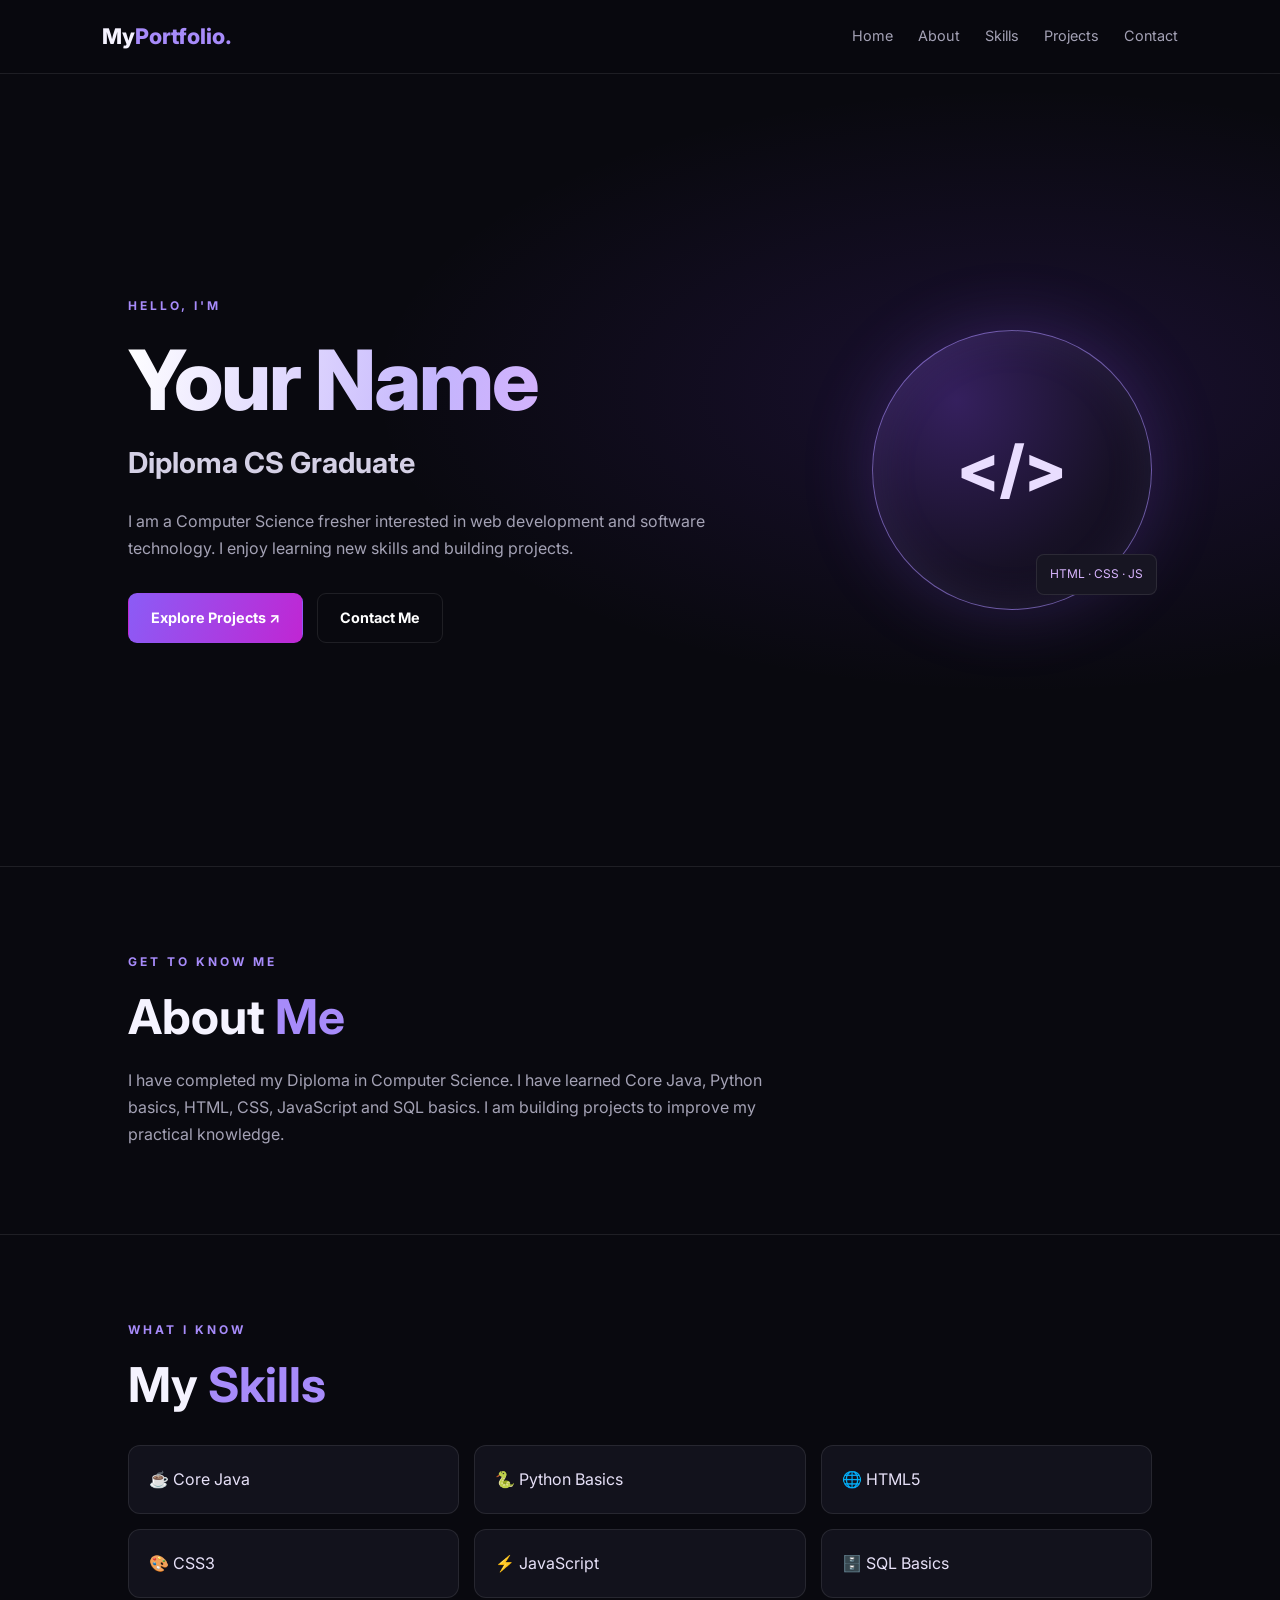
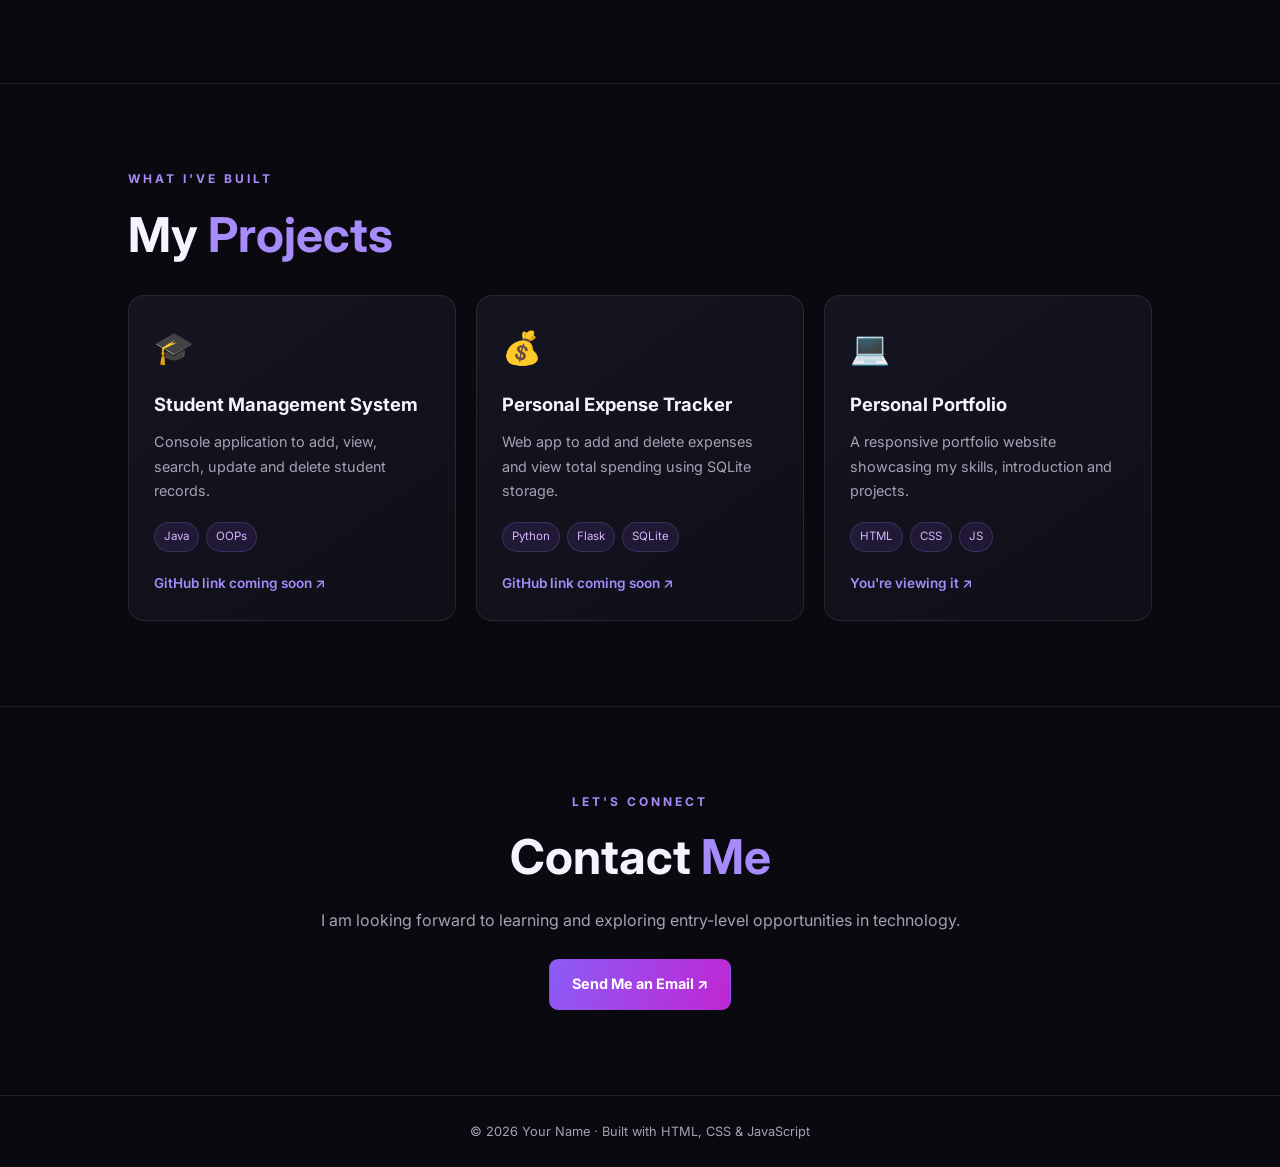
<file: index.html>
<!DOCTYPE html>
<html lang="en">
<head>
  <meta charset="UTF-8">
  <meta name="viewport" content="width=device-width, initial-scale=1.0">
  <title>My Portfolio</title>
  <link rel="stylesheet" href="style.css">
</head>
<body>
  <header class="navbar">
    <a href="#" class="logo">My<span>Portfolio.</span></a>
    <button id="menuBtn" aria-label="Toggle menu">☰</button>
    <nav id="navLinks">
      <a href="#home">Home</a>
      <a href="#about">About</a>
      <a href="#skills">Skills</a>
      <a href="#projects">Projects</a>
      <a href="#contact">Contact</a>
    </nav>
  </header>

  <main>
    <section id="home" class="hero">
      <div class="hero-text">
        <p class="eyebrow">HELLO, I'M</p>
        <h1>Your Name</h1>
        <h2>Diploma CS Graduate</h2>
        <p class="intro">
          I am a Computer Science fresher interested in
          web development and software technology.
          I enjoy learning new skills and building projects.
        </p>
        <div class="actions">
          <a href="#projects" class="btn">Explore Projects ↗</a>
          <a href="#contact" class="btn secondary">Contact Me</a>
        </div>
      </div>
      <div class="hero-art">
        <div class="orb"> &lt;/&gt; </div>
        <span class="floating">HTML · CSS · JS</span>
      </div>
    </section>

    <section id="about" class="section">
      <p class="eyebrow">GET TO KNOW ME</p>
      <h2>About <span>Me</span></h2>
      <p class="section-text">
        I have completed my Diploma in Computer Science.
        I have learned Core Java, Python basics, HTML, CSS,
        JavaScript and SQL basics. I am building projects
        to improve my practical knowledge.
      </p>
    </section>

    <section id="skills" class="section">
      <p class="eyebrow">WHAT I KNOW</p>
      <h2>My <span>Skills</span></h2>
      <div class="skills-grid">
        <div class="skill">☕ Core Java</div>
        <div class="skill">🐍 Python Basics</div>
        <div class="skill">🌐 HTML5</div>
        <div class="skill">🎨 CSS3</div>
        <div class="skill">⚡ JavaScript</div>
        <div class="skill">🗄️ SQL Basics</div>
      </div>
    </section>

    <section id="projects" class="section">
      <p class="eyebrow">WHAT I'VE BUILT</p>
      <h2>My <span>Projects</span></h2>
      <div class="projects-grid">
        <article class="project-card">
          <div class="project-icon">🎓</div>
          <h3>Student Management System</h3>
          <p>Console application to add, view, search,
             update and delete student records.</p>
          <div class="tags"><span>Java</span><span>OOPs</span></div>
          <a href="#" class="project-link">GitHub link coming soon ↗</a>
        </article>

        <article class="project-card">
          <div class="project-icon">💰</div>
          <h3>Personal Expense Tracker</h3>
          <p>Web app to add and delete expenses and
             view total spending using SQLite storage.</p>
          <div class="tags"><span>Python</span><span>Flask</span><span>SQLite</span></div>
          <a href="#" class="project-link">GitHub link coming soon ↗</a>
        </article>

        <article class="project-card">
          <div class="project-icon">💻</div>
          <h3>Personal Portfolio</h3>
          <p>A responsive portfolio website showcasing
             my skills, introduction and projects.</p>
          <div class="tags"><span>HTML</span><span>CSS</span><span>JS</span></div>
          <a href="#home" class="project-link">You're viewing it ↗</a>
        </article>
      </div>
    </section>

    <section id="contact" class="section contact">
      <p class="eyebrow">LET'S CONNECT</p>
      <h2>Contact <span>Me</span></h2>
      <p class="section-text">
        I am looking forward to learning and exploring
        entry-level opportunities in technology.
      </p>
      <a class="btn" href="mailto:yourmail@example.com">
        Send Me an Email ↗
      </a>
    </section>
  </main>

  <footer>
    <p>© <span id="year"></span> Your Name · Built with HTML, CSS & JavaScript</p>
  </footer>

  <script src="script.js"></script>
</body>
</html>
</file>
<file: style.css>
@import url('https://fonts.googleapis.com/css2?family=Inter:wght@400;500;600;700;800&display=swap');

:root {
  --bg: #09090f;
  --card: #12121c;
  --text: #f5f3ff;
  --muted: #a4a2b5;
  --purple: #a78bfa;
  --pink: #ec4899;
  --border: rgba(255,255,255,0.09);
}

* {
  margin: 0;
  padding: 0;
  box-sizing: border-box;
  scroll-behavior: smooth;
}

body {
  background: var(--bg);
  color: var(--text);
  font-family: 'Inter', Arial, sans-serif;
  line-height: 1.7;
  overflow-x: hidden;
}

a {
  color: inherit;
  text-decoration: none;
}

.navbar {
  position: sticky;
  top: 0;
  z-index: 100;
  display: flex;
  justify-content: space-between;
  align-items: center;
  padding: 18px 8%;
  background: rgba(9,9,15,0.88);
  backdrop-filter: blur(16px);
  border-bottom: 1px solid var(--border);
}

.logo {
  font-size: 1.35rem;
  font-weight: 800;
}

.logo span, h2 span {
  color: var(--purple);
}

#navLinks {
  display: flex;
  gap: 25px;
}

#navLinks a {
  color: var(--muted);
  font-size: 0.9rem;
  transition: color 0.3s;
}

#navLinks a:hover {
  color: var(--purple);
}

#menuBtn {
  display: none;
  color: white;
  background: transparent;
  border: 0;
  font-size: 1.7rem;
  cursor: pointer;
}

.hero {
  min-height: 88vh;
  display: flex;
  align-items: center;
  justify-content: space-between;
  gap: 50px;
  padding: 90px 10%;
  background:
    radial-gradient(ellipse at 80% 40%, rgba(124,58,237,0.15), transparent 45%);
}

.hero-text {
  max-width: 620px;
}

.eyebrow {
  color: var(--purple);
  letter-spacing: 3px;
  font-size: 0.75rem;
  font-weight: 700;
  margin-bottom: 15px;
}

.hero h1 {
  font-size: clamp(2.8rem, 7vw, 5.2rem);
  line-height: 1.15;
  letter-spacing: -2px;
  font-weight: 800;
  background: linear-gradient(100deg, #fff, #c4b5fd, #f0abfc);
  background-clip: text;
  -webkit-background-clip: text;
  color: transparent;
}

.hero h2 {
  color: #d4d0e5;
  font-size: clamp(1.2rem, 3vw, 1.8rem);
  margin-top: 12px;
}

.intro, .section-text {
  color: var(--muted);
  max-width: 650px;
  margin-top: 20px;
}

.actions {
  display: flex;
  flex-wrap: wrap;
  gap: 14px;
  margin-top: 30px;
}

.btn {
  display: inline-flex;
  justify-content: center;
  align-items: center;
  padding: 12px 22px;
  border-radius: 9px;
  background: linear-gradient(110deg, #8b5cf6, #c026d3);
  color: white;
  font-weight: 700;
  font-size: 0.9rem;
  border: 1px solid transparent;
  transition: transform 0.25s, box-shadow 0.25s;
}

.btn:hover {
  transform: translateY(-3px);
  box-shadow: 0 8px 30px rgba(139,92,246,0.28);
}

.btn.secondary {
  background: transparent;
  border-color: var(--border);
}

.hero-art {
  min-width: 220px;
  min-height: 250px;
  display: grid;
  place-items: center;
  position: relative;
}

.orb {
  width: clamp(180px, 25vw, 280px);
  aspect-ratio: 1;
  border-radius: 50%;
  display: grid;
  place-items: center;
  font-size: 4rem;
  font-weight: 800;
  color: #e9ddff;
  border: 1px solid rgba(167,139,250,0.6);
  background: radial-gradient(circle at 30% 25%, #35205e, #171126 60%, #0b0a12);
  box-shadow: 0 0 70px rgba(139,92,246,0.22),
              inset 0 0 45px rgba(167,139,250,0.12);
  animation: float 4s ease-in-out infinite;
}

.floating {
  position: absolute;
  bottom: 15px;
  right: -5px;
  padding: 9px 13px;
  background: #171522;
  border: 1px solid var(--border);
  border-radius: 8px;
  color: #d8b4fe;
  font-size: 0.75rem;
}

@keyframes float {
  0%, 100% { transform: translateY(0); }
  50% { transform: translateY(-12px); }
}

.section {
  padding: 85px 10%;
  border-top: 1px solid var(--border);
}

.section h2 {
  font-size: clamp(2rem, 4vw, 3rem);
  line-height: 1.25;
}

.skills-grid {
  display: grid;
  grid-template-columns: repeat(3, minmax(0, 1fr));
  gap: 15px;
  margin-top: 30px;
}

.skill {
  background: var(--card);
  border: 1px solid var(--border);
  border-radius: 12px;
  padding: 20px;
  color: #e6e0f7;
  transition: transform 0.25s, border-color 0.25s;
}

.skill:hover {
  transform: translateY(-4px);
  border-color: var(--purple);
}

.projects-grid {
  display: grid;
  grid-template-columns: repeat(3, minmax(0, 1fr));
  gap: 20px;
  margin-top: 30px;
}

.project-card {
  display: flex;
  flex-direction: column;
  align-items: flex-start;
  background: linear-gradient(145deg, #151522, #0f0f18);
  border: 1px solid var(--border);
  border-radius: 16px;
  padding: 25px;
  transition: transform 0.3s, border-color 0.3s;
}

.project-card:hover {
  transform: translateY(-6px);
  border-color: rgba(167,139,250,0.6);
}

.project-icon {
  font-size: 2rem;
  margin-bottom: 14px;
}

.project-card h3 {
  font-size: 1.15rem;
  margin-bottom: 10px;
}

.project-card p {
  color: var(--muted);
  font-size: 0.9rem;
}

.tags {
  display: flex;
  flex-wrap: wrap;
  gap: 7px;
  margin-top: 18px;
}

.tags span {
  font-size: 0.72rem;
  padding: 4px 9px;
  color: #d8b4fe;
  background: rgba(139,92,246,0.12);
  border: 1px solid rgba(167,139,250,0.2);
  border-radius: 20px;
}

.project-link {
  color: var(--purple);
  font-size: 0.85rem;
  margin-top: 20px;
  font-weight: 600;
}

.contact {
  text-align: center;
}

.contact .section-text {
  margin: 20px auto 25px;
}

footer {
  text-align: center;
  padding: 25px 15px;
  border-top: 1px solid var(--border);
  color: var(--muted);
  font-size: 0.8rem;
}

@media (max-width: 800px) {
  .navbar {
    padding: 15px 6%;
  }

  #menuBtn {
    display: block;
  }

  #navLinks {
    display: none;
    position: absolute;
    top: 100%;
    left: 0;
    right: 0;
    flex-direction: column;
    gap: 0;
    padding: 10px 6% 18px;
    background: #10101a;
    border-bottom: 1px solid var(--border);
  }

  #navLinks.open {
    display: flex;
  }

  #navLinks a {
    padding: 11px 0;
  }

  .hero {
    min-height: auto;
    padding: 75px 7%;
    flex-direction: column;
    align-items: flex-start;
    gap: 35px;
  }

  .hero-art {
    align-self: center;
    min-height: 220px;
  }

  .orb {
    width: 190px;
  }

  .floating {
    right: -20px;
  }

  .section {
    padding: 65px 7%;
  }

  .skills-grid {
    grid-template-columns: repeat(2, minmax(0, 1fr));
  }

  .projects-grid {
    grid-template-columns: 1fr;
  }
}

@media (max-width: 380px) {
  .skills-grid {
    grid-template-columns: 1fr;
  }

  .actions .btn {
    width: 100%;
  }
}
</file>
